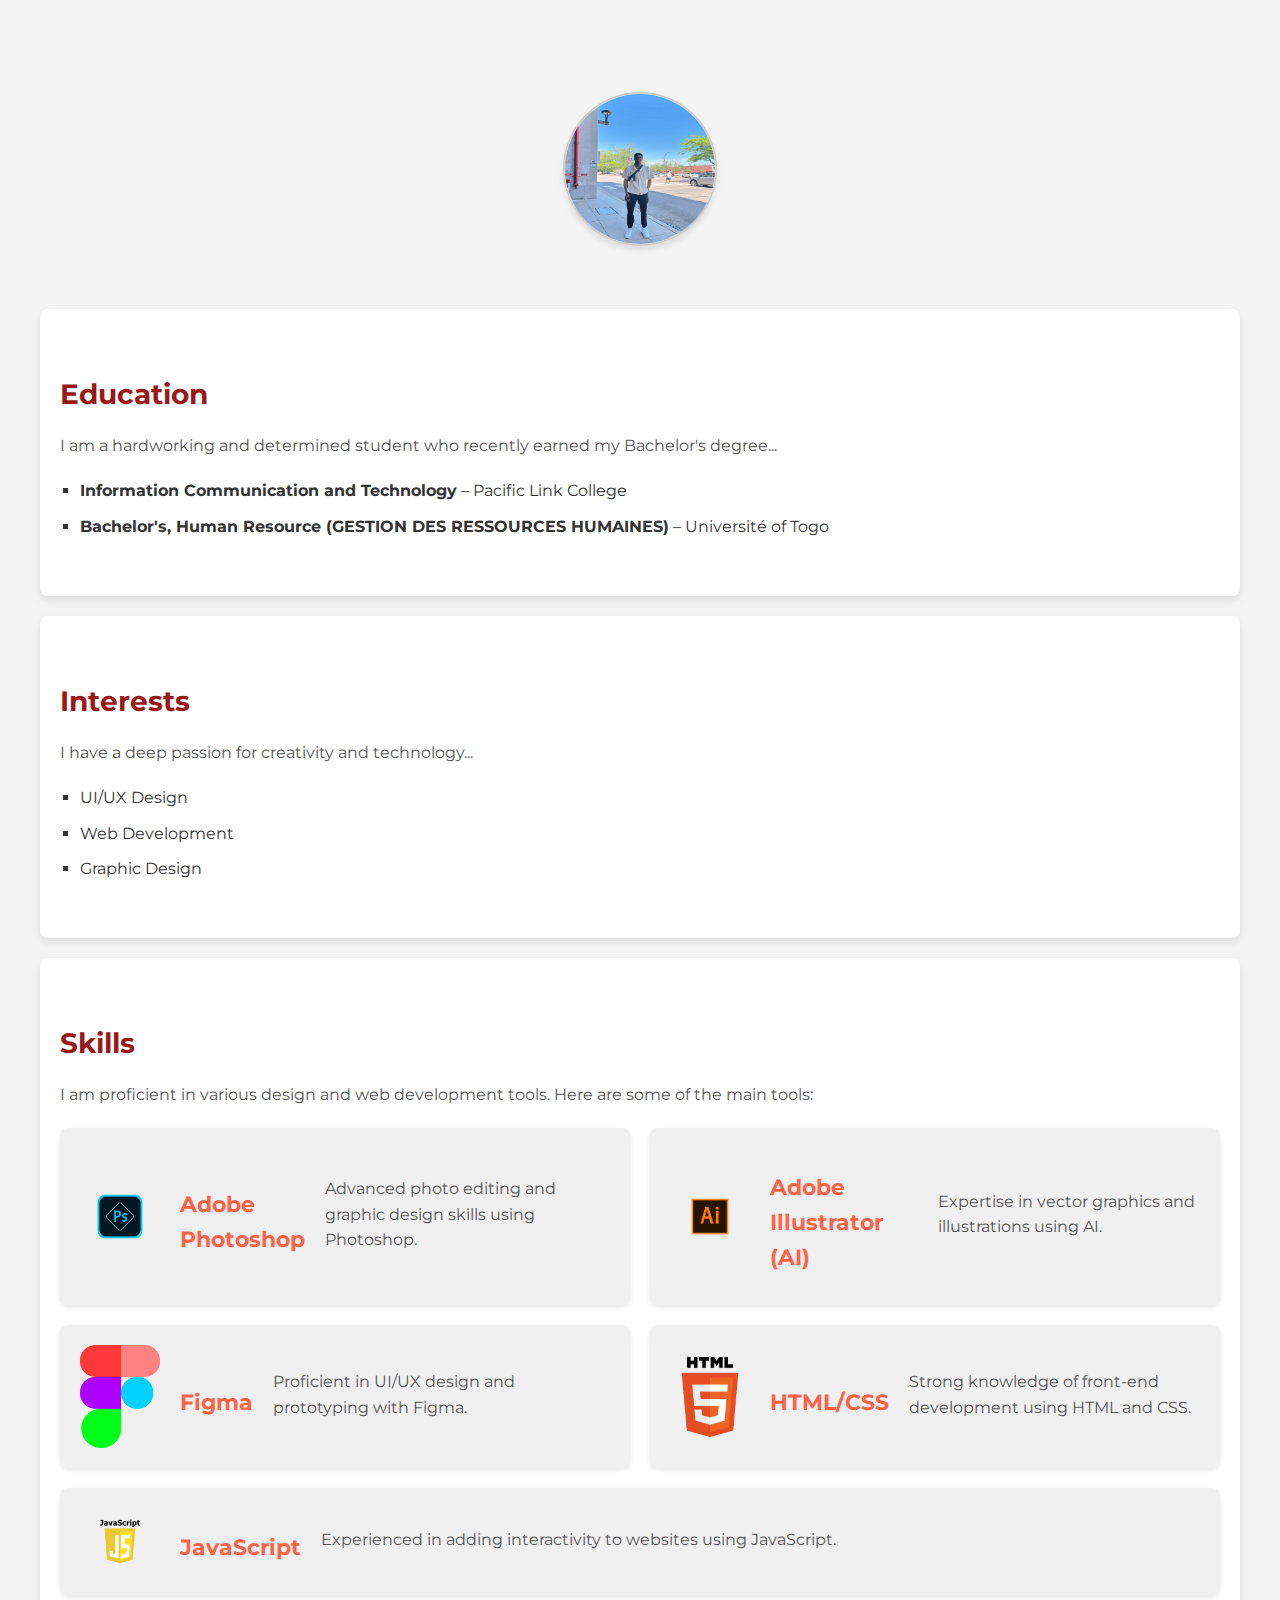
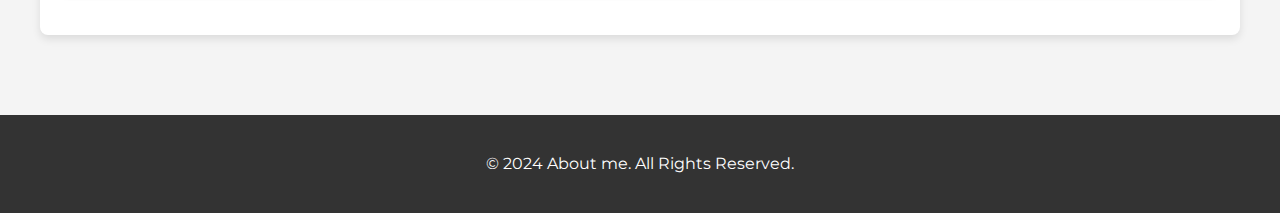
<file: Aboutme.html>
<!DOCTYPE html>
<html lang="en">
<head>
    <meta charset="UTF-8">
    <meta name="viewport" content="width=device-width, initial-scale=1.0">
    <link href="css/blog.css" rel="stylesheet">
    <link href="https://fonts.googleapis.com/css2?family=Montserrat:wght@400;600&display=swap" rel="stylesheet">
    <title>About me</title>
</head>
<body>
    <nav class="navbar">
        <div class="logo">
            <img src="image/image-removebg-preview.png" alt="Logo">
        </div>
        <div class="nav-links">
            <a href="index.html">Home</a>
            <a href="Portfolio.html">Portfolio</a>
            <a href="service.html">Services</a>
            <a>About me</a>
        </div>
    </div>
    </nav>
    <div class="profile-picture">
            <img src="IMAGES/profile-picture.png" alt="Photo de profil">
        </div>
    <div class="container">
        <section id="education" class="section">
            <h2>Education</h2>
            <p>I am a hardworking and determined student who recently earned my Bachelor's degree...</p>
            <ul>
                <li><strong>Information Communication and Technology</strong> – Pacific Link College</li>
                <li><strong>Bachelor's, Human Resource (GESTION DES RESSOURCES HUMAINES)</strong> – Université of Togo</li>
            </ul>
        </section>
        <section id="interests" class="section">
            <h2>Interests</h2>
            <p>I have a deep passion for creativity and technology...</p>
            <ul>
                <li>UI/UX Design</li>
                <li>Web Development</li>
                <li>Graphic Design</li>
            </ul>
        </section>
        <section id="skills" class="section">
            <h2>Skills</h2>
            <p>I am proficient in various design and web development tools. Here are some of the main tools:</p>
            <div class="skills-list">
                <div class="skill-item">
                    <img src="image/Adobe-Photoshop-Emblem.png" alt="Photoshop Logo" class="skill-logo">
                    <h3>Adobe Photoshop</h3>
                    <p>Advanced photo editing and graphic design skills using Photoshop.</p>
                </div>
                <div class="skill-item">
                    <img src="image/Adobe_Illustrator-Logo.wine.png" alt="Illustrator Logo" class="skill-logo">
                    <h3>Adobe Illustrator (AI)</h3>
                    <p>Expertise in vector graphics and illustrations using AI.</p>
                </div>
                <div class="skill-item">
                    <img src="image/figma logo.png" alt="Figma Logo" class="skill-logo">
                    <h3>Figma</h3>
                    <p>Proficient in UI/UX design and prototyping with Figma.</p>
                </div>
                <div class="skill-item">
                    <img src="image/HTML5_logo_and_wordmark.svg.png" alt="HTML/CSS Logo" class="skill-logo">
                    <h3>HTML/CSS</h3>
                    <p>Strong knowledge of front-end development using HTML and CSS.</p>
                </div>
                <div class="skill-item">
                    <img src="image/java logo.png" alt="JavaScript Logo" class="skill-logo">
                    <h3>JavaScript</h3>
                    <p>Experienced in adding interactivity to websites using JavaScript.</p>
                </div>
            </div>
        </section>
    </div>
    <footer class="footer">
        <p>© 2024 About me. All Rights Reserved.</p>
    </footer>
</body>
</html>
</file>
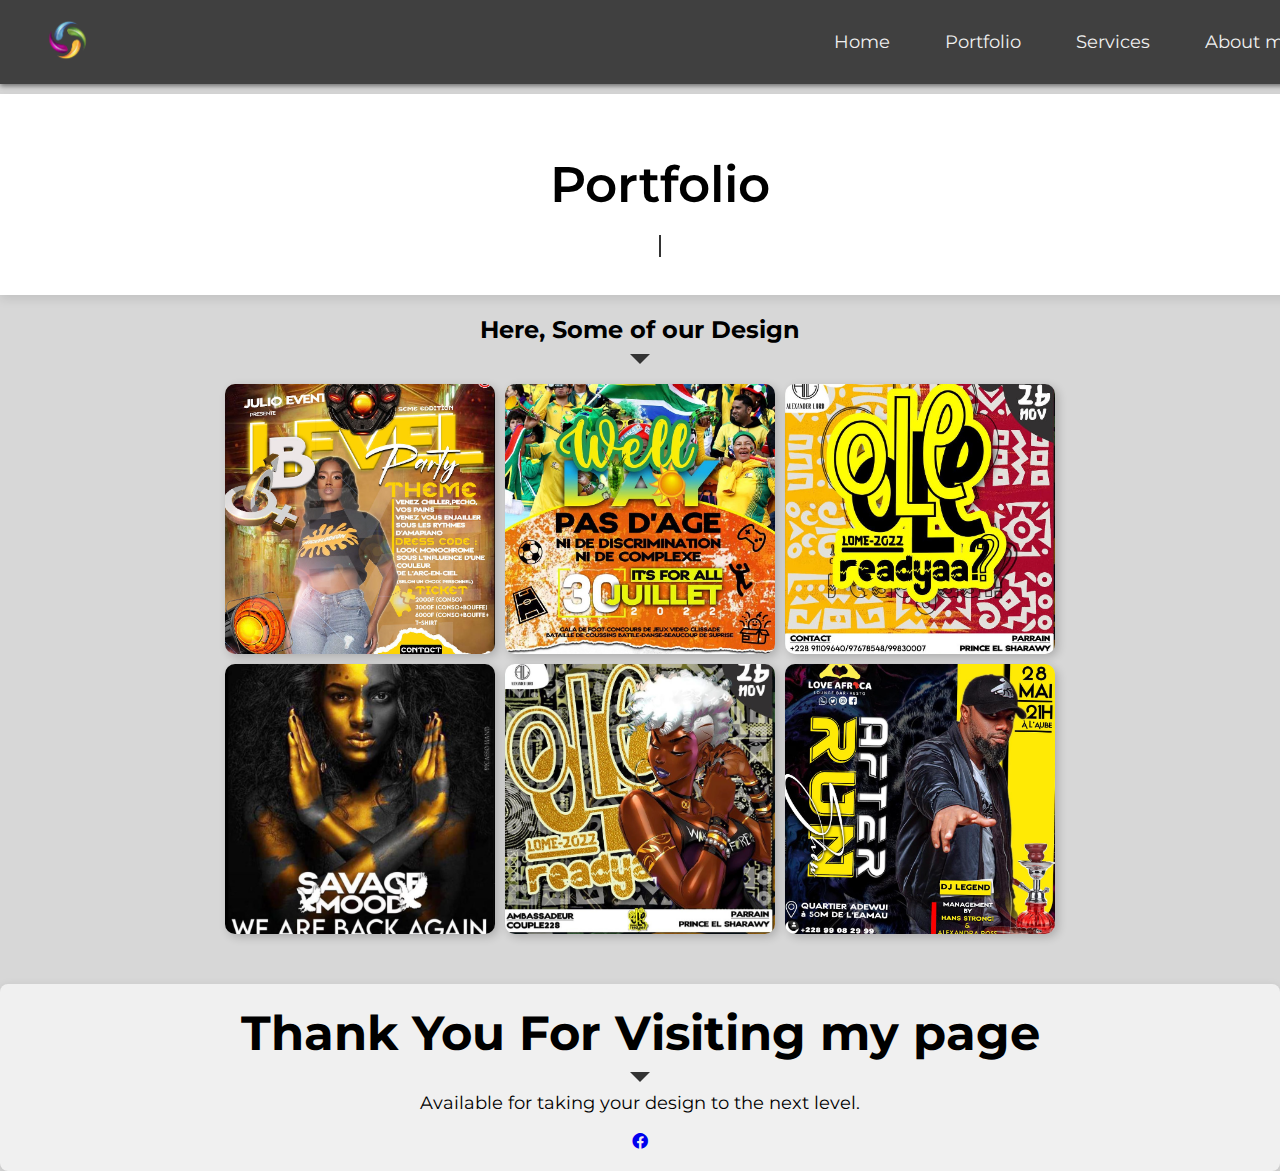
<file: Portfolio.html>
<!DOCTYPE html>
<html lang="en">
<head>
    <link href="css/portfolio.css" rel="stylesheet">
    <meta name="viewport" content="width=device-width, initial-scale=1.0">
    <script src="js/portfolio.js"></script>
    <link href="https://fonts.googleapis.com/css2?family=Montserrat:wght@400;600&display=swap" rel="stylesheet">
    <link rel="stylesheet" href="https://cdnjs.cloudflare.com/ajax/libs/font-awesome/6.0.0-beta3/css/all.min.css">
<title>CREATIVE</title>

</head>
<body>
    <nav class="navbar">
        <div class="logo">
            <img src="image/image-removebg-preview.png" alt="Logo">
        </div>
        <div class="nav-links">
            <a href="index.html">Home</a>
            <a>Portfolio</a>
            <a href="service.html">Services</a>
            <a href="Aboutme.html">About me</a>
        </div>
    </nav>
    <div class="banner">
        <h1>Portfolio</h1>
        <p>A lot of successful design come from your heart,</p>
    </div>
    <h2>Here, Some of our Design</h2>
<div class="gallery">
    <img src="IMAGES/img1.png" alt="Image 1" data-description="This vibrant and colorful visual embodies the essence of a festive night for the LGBTQ+ community.">
    <img src="IMAGES/img2.png" alt="Image 2" data-description="a lively party atmosphere, and an electrifying DJ mix! Celebrate the love of soccer with friends">
    <img src="IMAGES/img3.png" alt="Image 3" data-description="Ole Ready, an Afro-centric event celebrating the richness of African culture and fashion! Experience vibrant performances, exquisite traditional clothing">
    <img src="IMAGES/img4.png" alt="Image 4" data-description="SAVAGE MOOD is energy of nightlife, featuring dynamic colors and captivating silhouettes that invite you to dance the night away ">
    <img src="IMAGES/img5.png" alt="Image 5" data-description="Ole ready is all about honoring our roots and showcasing the art, music, and style that define us. ">
    <img src="IMAGES/img6.png" alt="Image 6" data-description="This vibrant artwork captures the electrifying energy of nightlife, featuring dynamic colors and captivating silhouettes that invite you to dance the night away.">
</div>

<div id="descriptionPopup" class="description-popup"></div>
<div class="thank-you-section">
    <h2>Thank You For Visiting my page</h2>
    <p>Available for taking your design to the next level.</p>
    <a href="https://www.facebook.com/profile.php?id=100072044043817" target="_blank" class="facebook-icon">
        <i class="fab fa-facebook"></i>
    </a>
</div>
    
</body>
</html>
</file>
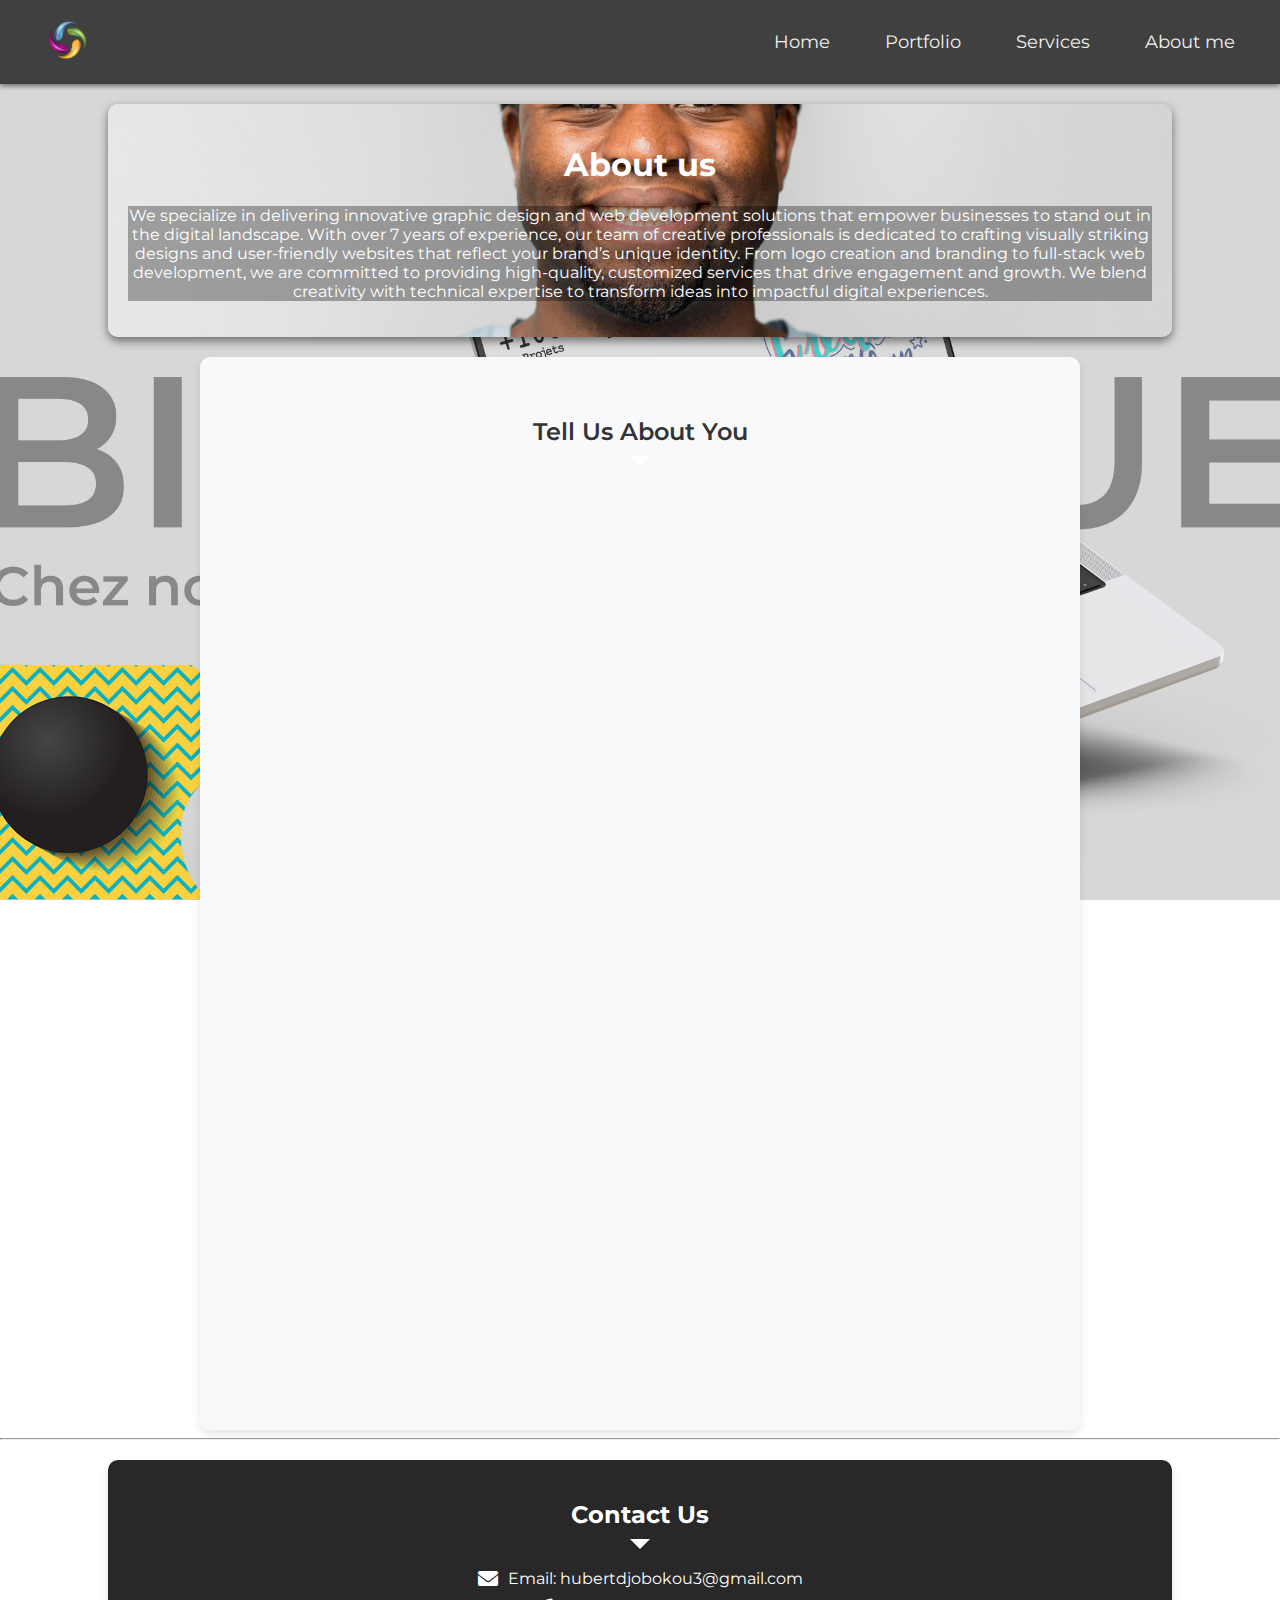
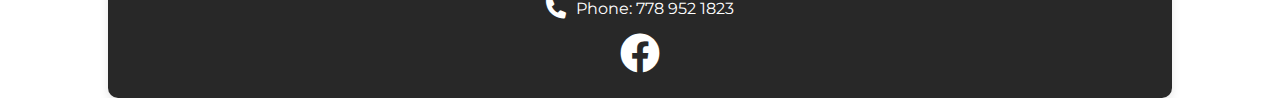
<file: service.html>
<!DOCTYPE html>
<html lang="en">
<head>
    <link href="css/service.css" rel="stylesheet">
    <meta name="viewport" content="width=device-width, initial-scale=1.0">
    <link href="https://fonts.googleapis.com/css2?family=Montserrat:wght@400;600&display=swap" rel="stylesheet">
    <link rel="stylesheet" href="https://cdnjs.cloudflare.com/ajax/libs/font-awesome/6.0.0-beta3/css/all.min.css">
    <title>CREATIVE</title>
</head>
<body>
    <nav class="navbar">
        <div class="logo">
            <img src="image/image-removebg-preview.png" alt="Logo">
        </div>
        <div class="nav-links">
            <a href="index.html">Home</a>
            <a href="Portfolio.html">Portfolio</a>
            <a>Services</a>
            <a href="Aboutme.html">About me</a>
        </div>
    </nav>
    <div class="about-us">
        <h1>About us</h1>
        <p>
            We specialize in delivering innovative graphic design and web development solutions that empower businesses to stand out in the digital landscape. With over 7 years of experience, our team of creative professionals is dedicated to crafting visually striking designs and user-friendly websites that reflect your brand’s unique identity.

            From logo creation and branding to full-stack web development, we are committed to providing high-quality, customized services that drive engagement and growth. We blend creativity with technical expertise to transform ideas into impactful digital experiences.
        </p>
    </div>
    
    
    <div class="questionnaire">
        <h2>Tell Us About You</h2>
        
        <iframe src="https://docs.google.com/forms/d/e/1FAIpQLSeNylN7hXS9kgj3HfR5c4krbwQLY9eJDcu5JG6xoq3_Q4I10A/viewform?embedded=true" width="640" height="1291" frameborder="0" marginheight="0" marginwidth="0">Chargement…</iframe>
    </div>

    <hr>
    <div>
        <div class="contact-us">
            <h2>Contact Us</h2>
            <div class="contact-info">
                <div class="contact-item">
                    <i class="fas fa-envelope"></i>
                    <span>Email: hubertdjobokou3@gmail.com</span>
                </div>
                <div class="contact-item">
                    <i class="fas fa-phone"></i>
                    <span>Phone: 778 952 1823</span>
                </div>
            </div>
            <a href="https://www.facebook.com/profile.php?id=100072044043817" target="_blank" class="facebook-icon">
                <i class="fab fa-facebook"></i>
            </a>
        </div>
    </div>
</body>
</html>
</file>
<file: css/blog.css>
body {
    margin: 0;
    font-family: 'Montserrat', sans-serif;
    background-color: #f4f4f4;
    color: #333;
    line-height: 1.6;
}
.container {
    max-width: 1200px;
    margin: 0 auto;
    padding: 20px;
}

.section {
    background-color: white;
    padding: 40px 20px;
    margin: 20px 0;
    border-radius: 8px;
    box-shadow: 0 4px 8px rgba(0, 0, 0, 0.1);
}

.section h2 {
    font-size: 28px;
    color: #991818;
    margin-bottom: 15px;
}

.section p {
    font-size: 16px;
    color: #555;
    margin-bottom: 20px;
}
.navbar {
  display: flex;
  align-items: center;
  justify-content: space-between;
  padding: 10px 20px;
  background-color: #333333a7;
  box-shadow: 0px 4px 6px rgba(0, 0, 0, 0.1);
  border-radius: 8px;
  opacity: 0;
  transform: translateY(-20px);
  animation: fadeIn 3s forwards;
  animation-delay: 0.5s;
}

@keyframes fadeIn {
  to {
    opacity: 1;
    transform: translateY(0);
  }
}

.navbar .logo img {
  height: 40px;
  width: 60px;
  transition: transform 0.3s, box-shadow 0.3s;
}

.navbar .logo img:hover {
  transform: scale(1.1); 
  box-shadow: 0 4px 10px rgba(0, 0, 0, 0.2);
}

.navbar .nav-links {
  display: flex;
  gap: 20px;
}

.navbar .nav-links a {
  text-decoration: none;
  color: #ffffff;
  font-size: 18px;
  font-weight: 600;
  opacity: 0;
  animation: fadeIn 1s forwards;
  animation-delay: 0.5s;
  padding: 10px;
  transition: color 0.3s, background-color 0.3s;
}

.navbar .nav-links a:hover {
  color: white;
  background-color: #a29e2a;
  border-radius: 5px;
}

@media (max-width: 768px) {
  .navbar {
    flex-direction: column;
    padding: 20px;
  }

  .navbar .nav-links {
    flex-direction: column;
    gap: 10px;
  }

  .navbar .nav-links a {
    font-size: 20px;
  }
}
.section ul {
    list-style-type: square;
    padding-left: 20px;
}

.section ul li {
    margin-bottom: 10px;
}
.skills-list {
    display: flex;
    flex-wrap: wrap;
    gap: 20px;
}
.skill-item {
    background-color: #f0f0f0;
    padding: 20px;
    border-radius: 8px;
    flex: 1 1 45%;
    box-shadow: 0 2px 5px rgba(0, 0, 0, 0.1);
    transition: transform 0.3s;
}
.skill-item:hover {
    transform: translateY(-5px);
}

.skill-item h3 {
    font-size: 22px;
    color: #ff6347;
    margin-bottom: 10px;
}
.footer {
    text-align: center;
    padding: 20px;
    background-color: #333;
    color: white;
    margin-top: 40px;
}
@media (max-width: 768px) {
    .skills-list {
        flex-direction: column;
    }

    .skill-item {
        flex-basis: 100%;
    }
}
.skill-item {
    background-color: #f0f0f0;
    padding: 20px;
    border-radius: 8px;
    flex: 1 1 45%;
    box-shadow: 0 2px 5px rgba(0, 0, 0, 0.1);
    transition: transform 0.3s;
    display: flex;
    align-items: center;
    gap: 20px;
}

.skill-item:hover {
    transform: translateY(-5px);
}

.skill-item h3 {
    font-size: 22px;
    color: #ff6347;
    margin-bottom: 10px;
}

.skill-logo {
    width: 80px;
    height: auto;
}
.profile-picture {
    display: flex;
    justify-content: center;
    align-items: center;
    height: 200px; /* Ajustez selon vos besoins */
}

.profile-picture img {
    width: 150px;
    height: 150px;
    border-radius: 50%;
    border: 2px solid #ccc;
    box-shadow: 0 4px 6px rgba(0, 0, 0, 0.1);
}
</file>
<file: css/portfolio.css>
body {
    margin: 0;
    padding: 0;
    overflow-x: hidden;
    font-family: 'Montserrat', sans-serif;
    background-color: #d7d7d7;
      background-size: cover;
      background-position: center;
      height: 100vh;
      text-align: center;
    }
      /* d7d7d7  color background */
      .navbar {
        display: flex;
        justify-content: space-between;
        align-items: center;
        padding: 15px 30px; /* Increased padding for a more spacious feel */
        background-color: rgba(0, 0, 0, 0.7); /* Semi-transparent background */
        box-shadow: 0 2px 5px rgba(0, 0, 0, 0.5); /* Subtle shadow for depth */
        width: 100%;
    }
    
    .logo img {
        height: 50px; /* Slightly larger logo */
    }
    
    .nav-links {
        display: flex;
        gap: 25px; /* Increased space between links */
    }
    
    .nav-links a {
        text-decoration: none;
        color: #f0f0f0; /* Lighter color for better contrast */
        font-size: 18px; /* Larger font size for better readability */
        padding: 10px 15px; /* Padding for a button-like effect */
        border-radius: 5px;
        transition: background-color 0.3s ease, color 0.3s ease; /* Smooth transitions */
    }
    
    .nav-links a:hover {
        background-color: rgba(255, 255, 255, 0.3); /* Light background on hover */
        color: #61bc66; /* Change text color on hover */
        text-shadow: 0 0 5px rgba(0, 0, 0, 0.5); /* Subtle text shadow on hover */
    }

        .banner h1 {
            font-size: 50px;
            font-weight: 600;
            margin: 0;
        }

        .banner p {
            font-size: 18px;
            font-weight: 400;
            margin-top: 20px;
            max-width: 600px;
            margin-left: auto;
            margin-right: auto;
            color: #333;
            letter-spacing: 1px;
            white-space: nowrap;
            overflow: hidden;
            border-right: 2px solid;
            animation: typing 4s steps(40, end) forwards, blink-caret 0.75s step-end infinite;
            width: 0;
        }

        /* Typing effect */
        @keyframes typing {
            from {
                width: 0;
            }
            to {
                width: 100%; 
            }
        }

        
        @keyframes blink-caret {
            from, to {
                border-color: transparent;
            }
            50% {
                border-color: black;
            }
        }
        .banner {
            text-align: center;
            padding: 60px 20px 20px;
            background-color: white;
            margin-top: 10px;
            box-shadow: 0px 4px 10px rgba(0, 0, 0, 0.1);
            box-sizing: border-box;
            width: 100%;  }
            .gallery {
                display: flex;
                flex-wrap: wrap; 
                gap: 10px;
                justify-content: center;
                max-width: 870px; 
                margin: 20px auto;
            }
            .gallery img {
                width: 270px;
                height: 270px;
                object-fit: cover;
                border-radius: 10px;
                box-shadow: 3px 3px 10px rgba(0, 0, 0, 0.2); 
                transition: transform 0.3s ease, box-shadow 0.3s ease;
                cursor: pointer;
            }
            .gallery img:hover {
                transform: scale(1.05);
                box-shadow: 5px 5px 20px rgba(0, 0, 0, 0.3);
            }
            h2::after {
                content: '';
                display: block;
                width: 0;
                height: 0;
                border-left: 10px solid transparent;
                border-right: 10px solid transparent;
                border-top: 10px solid #333;
                margin: 10px auto 0;
            }
            .description-popup {
                display: none; 
                position: absolute;
                background-color: white;
                border: 1px solid #ccc; 
                padding: 10px; 
                box-shadow: 0 2px 10px rgba(0, 0, 0, 0.2); 
                z-index: 10; 
                transition: opacity 0.3s ease; 
            }
            .thank-you-section {
                text-align: center;
                margin-top: 50px; 
                padding: 20px;
                background-color: #f0f0f0; 
                border-radius: 8px;
                box-shadow: 0 2px 10px rgba(0, 0, 0, 0.1);
            }
            
            .thank-you-section h2 {
                font-family: 'Montserrat', sans-serif;
                font-size: 48px; 
                font-weight: bold;
                margin: 0;
            }
            
            .thank-you-section p {
                font-family: 'Montserrat', sans-serif;
                font-size: 18px;
                margin-top: 10px; 
            }
            .social-media {
                text-align: center;
                margin-top: 20px; 
            }
            
            .facebok-icon {
                font-size: 40px; 
                color: #E1306C;
                transition: transform 0.3s, color 0.3s, box-shadow 0.3s; 
                text-decoration: none;
            }
            
            .facebook-icon:hover {
                transform: scale(1.1); 
                color: #C13584; 
                box-shadow: 0 0 15px rgba(0, 0, 0, 0.3); 
            }
@media (max-width: 768px) {
    .banner {
        padding: 20px;}
  .navbar {
    flex-direction: column;
    padding: 20px;
  }

  .navbar .nav-links {
    flex-direction: column;
    gap: 10px;
  }
  .navbar .nav-links a {
    font-size: 20px;
  }
     .banner h1 {
        font-size: 35px; /* Ajustez la taille de la police */
    }
    .banner p {
        font-size: 10px;
        text-align: center; /* Centrez le texte */
        padding: 0 10px; /* Ajoutez des marges internes */
    }
}
img {
    max-width: 100%;
    height: auto;
}
</file>
<file: css/service.css>
body {
    margin: 0;
    font-family: 'Montserrat', sans-serif;
    background-image: url('../image/background.jpg');
    background-size: cover;
    background-position: center;
    background-attachment: fixed;
    height: 100vh;
    position: relative;
  }

.navbar {
    display: flex;
    justify-content: space-between;
    align-items: center;
    padding: 15px 30px;
    background-color: rgba(0, 0, 0, 0.7);
    box-shadow: 0 2px 5px rgba(0, 0, 0, 0.5); 
}

.logo img {
    height: 50px; 
}

.nav-links {
    display: flex;
    gap: 25px;
}

.nav-links a {
    text-decoration: none;
    color: #f0f0f0; 
    font-size: 18px;
    padding: 10px 15px;
    border-radius: 5px;
    transition: background-color 0.3s ease, color 0.3s ease; 
}

.nav-links a:hover {
    background-color: rgba(255, 255, 255, 0.3); 
    color: #ffdd57; 
    text-shadow: 0 0 5px rgba(0, 0, 0, 0.5); 
}


.about-us {
    background-image: url('../image/baniere.jpg'); 
    background-size: cover;
    background-position: center;
    padding: 20px;
    margin: 20px auto;
    width: 80%;
    text-align: center;
    color: white;
    background-color: rgba(0, 0, 0, 0.5);
    box-shadow: 0px 4px 10px rgba(0, 0, 0, 0.5);
    border-radius: 10px;
    position: relative;
}

p {
    background-color: rgba(0, 0, 0, 0.316);
}

.questionnaire {
    padding: 40px;
    background-color: #f8f9fa;
    border-radius: 10px;
    box-shadow: 0 4px 8px rgba(0, 0, 0, 0.1);
    max-width: 800px;
    margin: 0 auto;
}

.questionnaire h2 {
    text-align: center;
    color: #333;
    font-weight: 600;
    margin-bottom: 20px;
}

.questionnaire iframe {
    border: none;
    width: 100%;
    height: 100vh;
    border-radius: 8px;
}

@media (max-width: 768px) {
  .navbar {
    flex-direction: column;
    padding: 20px;
  }

  .navbar .nav-links {
    flex-direction: column;
    gap: 10px;
  }

  .navbar .nav-links a {
    font-size: 20px;
  }
}

.b1, .b2 {
    background-color: #ffffff00; 
    color: rgb(30, 29, 29);
    padding: 10px 20px;
    border: none; 
    border-radius: 5px; 
    cursor: pointer; 
    font-size: 16px;
    transition: background-color 0.3s ease, transform 0.2s ease;
    border: solid;
}

.b1:hover {
    background-color: #46aee6;
    transform: scale(1.05);
}

.b2:hover {
    background-color: #f42b5a;
    transform: scale(1.05);
}

.button-container {
    display: flex; 
    justify-content: center; 
    gap: 20px; 
    margin-top: 20px; 
}

.required {
    color: red;
    font-weight: normal;
    font-size: 16px;
    margin-left: 5px;
}

input[type="radio"]:hover {
    transform: scale(1.2);
    transition: transform 0.2s;
}

select:focus {
    border-color: #45a049;
    outline: none;
    box-shadow: 0 0 10px rgba(76, 175, 80, 0.3);
}

.contact-us {
    background-color: #060606dc;
    padding: 20px;
    border-radius: 10px;
    box-shadow: 0px 4px 10px rgba(0, 0, 0, 0.1);
    text-align: center;
    margin: 20px auto;
    width: 80%;
    color: white;
}

.contact-info {
    margin-top: 10px;
    color: white;
}

.contact-item {
    display: flex;
    align-items: center;
    justify-content: center;
    margin: 10px 0;
    color: white;
}

.contact-item i {
    color: #ffffff;
    margin-right: 10px;
    font-size: 20px;
}

.contact-item span {
    font-size: 16px;
    color: #ffffff; 
}

.social-media {
    text-align: center;
    margin-top: 20px;
}

.facebook-icon {
    font-size: 40px;
    color: #FFFFFF;
    transition: transform 0.3s, color 0.3s, box-shadow 0.3s;
    text-decoration: none;
}

h2::after {
    content: '';
    display: block;
    width: 0;
    height: 0;
    border-left: 10px solid transparent;
    border-right: 10px solid transparent;
    border-top: 10px solid #ffffff;
    margin: 10px auto 0;
}

.comments-section {
    background-color: #444;
    padding: 20px;
    border-radius: 10px;
    box-shadow: 0px 4px 10px rgba(0, 0, 0, 0.1);
    margin: 20px auto;
    width: 80%;
    text-align: left;
}

.comments-section h2 {
    color: white;
}

.comments-section textarea {
    width: 90%;
    padding: 10px;
    margin-top: 10px;
    border-radius: 5px;
    border: 1px solid #ccc;
}
</file>
